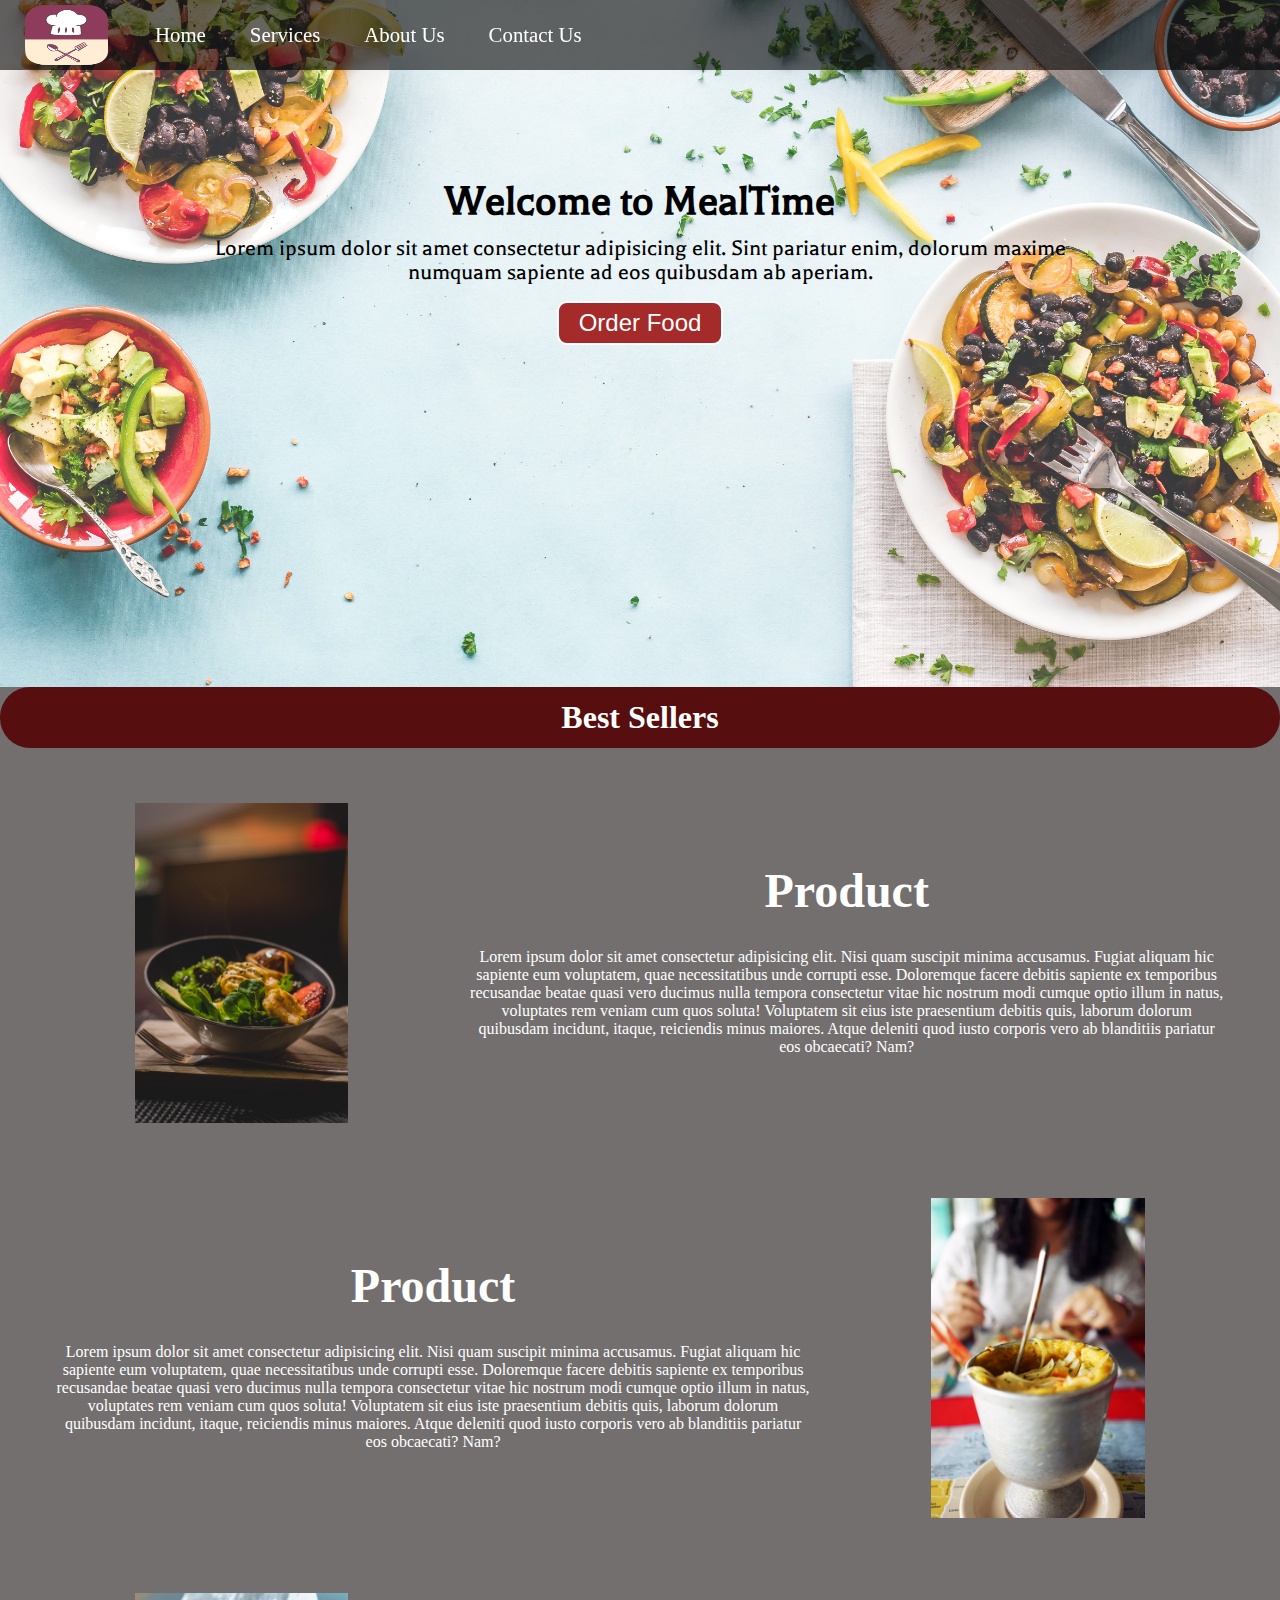
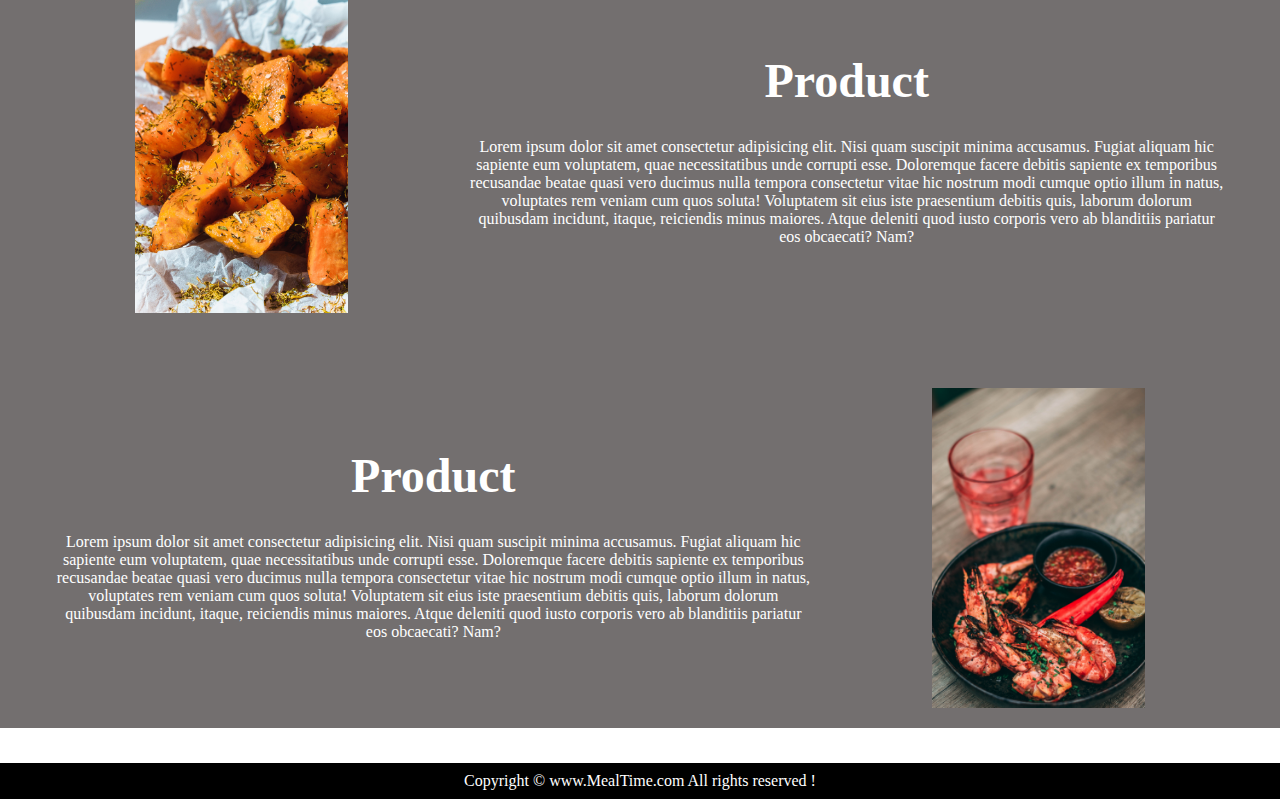
<file: index.html>
<!DOCTYPE html>
<html lang="en">
<head>
    <meta charset="UTF-8">
    <meta name="viewport" content="width=device-width, initial-scale=1.0">
    <title>MealTime</title>
    <link rel="stylesheet" href="index.css">
    <link rel="preconnect" href="https://fonts.googleapis.com">
    <link rel="preconnect" href="https://fonts.gstatic.com" crossorigin>
    <link href="https://fonts.googleapis.com/css2?family=Balthazar&display=swap" rel="stylesheet">
    <link rel="stylesheet" media="screen and (max-width: 1090px )" href="phone.css">
    <script src="index.js"></script>
</head>

<body>
    <nav id="navbar">
        <div id="logo">
            <img src="img/foodlogo.png" alt="error">
        </div>
        <ul>
            <li class="item" onmouseover="mouseOver(this)" onmouseout="mouseOut(this)"><a href="index.html">Home</a></li>
            <li class="item" onmouseover="mouseOver(this)" onmouseout="mouseOut(this)"><a href="services.html">Services</a></li>
            <li class="item" onmouseover="mouseOver(this)" onmouseout="mouseOut(this)"><a href="about.html">About Us</a></li>
            <li class="item" onmouseover="mouseOver(this)" onmouseout="mouseOut(this)"><a href="contact.html">Contact Us</a></li>
        </ul>
    </nav>

    <section id="home">
        <h1 class="h-primary">Welcome to MealTime</h1>
        <p>Lorem ipsum dolor sit amet consectetur adipisicing elit. Sint pariatur enim, dolorum maxime numquam sapiente
            ad eos quibusdam ab aperiam.</p>
        <button id="btn" onmouseover="blue()" onmouseout="black()">Order Food</button>
    </section>

    <section id="best">
        <h1>Best Sellers</h1>
        <div id="best-box">
            <div id="best1" class="Best">
                <img src="img/foodT1.jpg" alt="error">
                <div class="description">
                    <h2>Product</h2>
                    <p>Lorem ipsum dolor sit amet consectetur adipisicing elit. Nisi quam suscipit minima accusamus.
                        Fugiat aliquam hic sapiente eum voluptatem, quae necessitatibus unde corrupti esse. Doloremque
                        facere debitis sapiente ex temporibus recusandae beatae quasi vero ducimus nulla tempora
                        consectetur vitae hic nostrum modi cumque optio illum in natus, voluptates rem veniam cum quos
                        soluta! Voluptatem sit eius iste praesentium debitis quis, laborum dolorum quibusdam incidunt,
                        itaque, reiciendis minus maiores. Atque deleniti quod iusto corporis vero ab blanditiis pariatur
                        eos obcaecati? Nam?</p>
                </div>
            </div>

            <div id="best2" class="Best">
                <div class="description">
                    <h2>Product</h2>
                    <p>Lorem ipsum dolor sit amet consectetur adipisicing elit. Nisi quam suscipit minima accusamus.
                        Fugiat aliquam hic sapiente eum voluptatem, quae necessitatibus unde corrupti esse. Doloremque
                        facere debitis sapiente ex temporibus recusandae beatae quasi vero ducimus nulla tempora
                        consectetur vitae hic nostrum modi cumque optio illum in natus, voluptates rem veniam cum quos
                        soluta! Voluptatem sit eius iste praesentium debitis quis, laborum dolorum quibusdam incidunt,
                        itaque, reiciendis minus maiores. Atque deleniti quod iusto corporis vero ab blanditiis pariatur
                        eos obcaecati? Nam?</p>
                </div>
                <img src="img/foodT2.jpg" alt="error">
            </div>

            <div id="best3" class="Best">
                <img src="img/foodT3.jpg" alt="error">
                <div class="description">
                    <h2>Product</h2>
                    <p>Lorem ipsum dolor sit amet consectetur adipisicing elit. Nisi quam suscipit minima accusamus.
                        Fugiat aliquam hic sapiente eum voluptatem, quae necessitatibus unde corrupti esse. Doloremque
                        facere debitis sapiente ex temporibus recusandae beatae quasi vero ducimus nulla tempora
                        consectetur vitae hic nostrum modi cumque optio illum in natus, voluptates rem veniam cum quos
                        soluta! Voluptatem sit eius iste praesentium debitis quis, laborum dolorum quibusdam incidunt,
                        itaque, reiciendis minus maiores. Atque deleniti quod iusto corporis vero ab blanditiis pariatur
                        eos obcaecati? Nam?</p>
                </div>
            </div>

            <div id="best4" class="Best">
                <div class="description">
                    <h2>Product</h2>
                    <p>Lorem ipsum dolor sit amet consectetur adipisicing elit. Nisi quam suscipit minima accusamus.
                        Fugiat aliquam hic sapiente eum voluptatem, quae necessitatibus unde corrupti esse. Doloremque
                        facere debitis sapiente ex temporibus recusandae beatae quasi vero ducimus nulla tempora
                        consectetur vitae hic nostrum modi cumque optio illum in natus, voluptates rem veniam cum quos
                        soluta! Voluptatem sit eius iste praesentium debitis quis, laborum dolorum quibusdam incidunt,
                        itaque, reiciendis minus maiores. Atque deleniti quod iusto corporis vero ab blanditiis pariatur
                        eos obcaecati? Nam?</p>
                </div>
                <img src="img/foodT4.jpg" alt="error">
            </div>
        </div>
    </section>

    <footer>
        <div class="center">
            Copyright &copy; www.MealTime.com All rights reserved !
        </div>
    </footer>

</body>

</html>
</file>
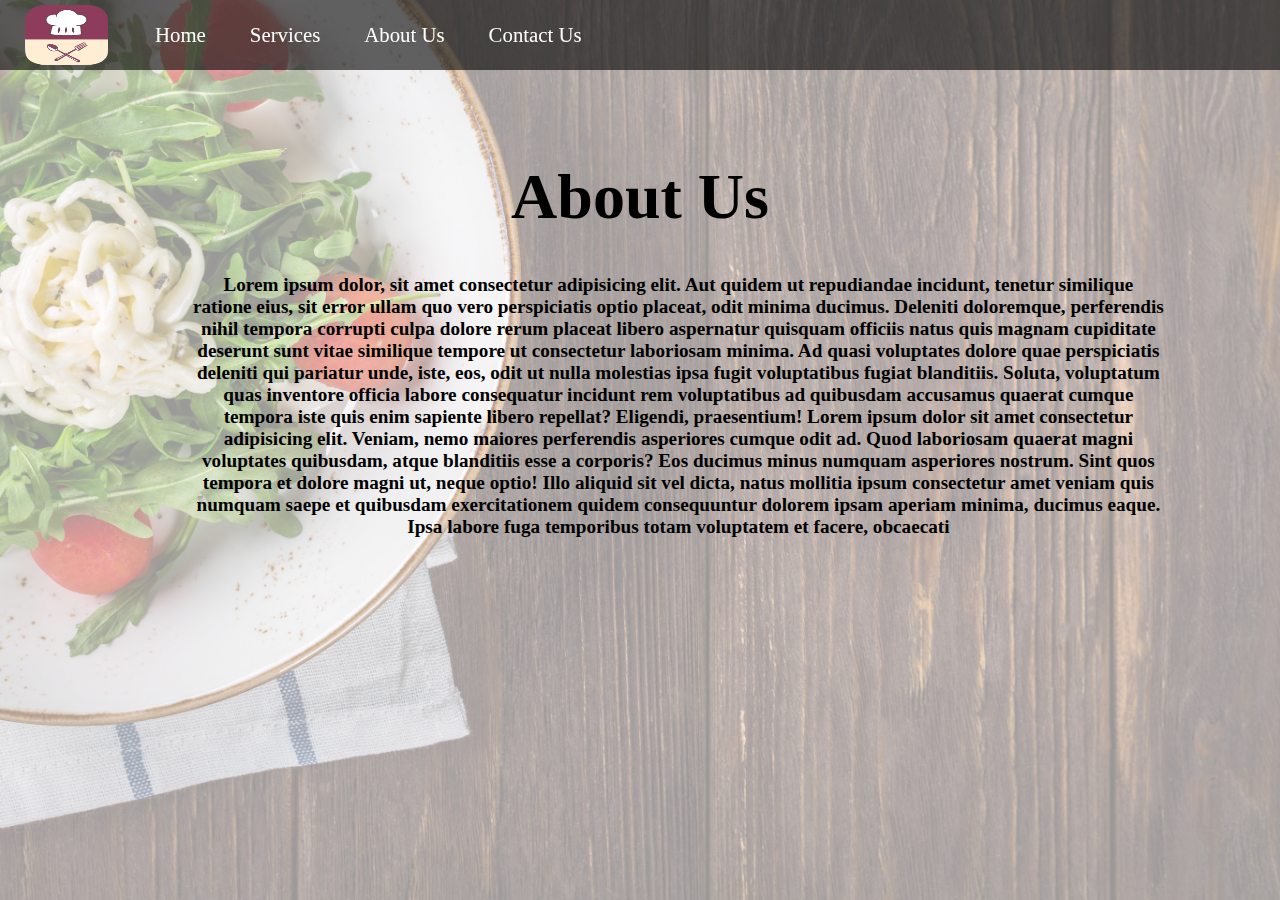
<file: about.html>
<!DOCTYPE html>
<html lang="en">

<head>
    <meta charset="UTF-8">
    <meta name="viewport" content="width=device-width, initial-scale=1.0">
    <title>MealTime</title>
    <link rel="stylesheet" href="index.css">
    <link rel="preconnect" href="https://fonts.googleapis.com">
    <link rel="preconnect" href="https://fonts.gstatic.com" crossorigin>
    <link href="https://fonts.googleapis.com/css2?family=Balthazar&display=swap" rel="stylesheet">
    <link rel="stylesheet" media="screen and (max-width: 1090px )" href="phone.css">
</head>

<body>
    <nav id="navbar">
        <div id="logo">
            <img src="img/foodlogo.png" alt="error">
        </div>
        <ul>
            <li class="item"><a href="index.html">Home</a></li>
            <li class="item"><a href="services.html">Services</a></li>
            <li class="item"><a href="about.html">About Us</a></li>
            <li class="item"><a href="contact.html">Contact Us</a></li>
        </ul>
    </nav>

    <div id="about">
        <h1>About Us</h1>
        <div id="about-box">
            <p>Lorem ipsum dolor, sit amet consectetur adipisicing elit. Aut quidem ut repudiandae incidunt, tenetur
                similique ratione eius, sit error ullam quo vero perspiciatis optio placeat, odit minima ducimus.
                Deleniti doloremque, perferendis nihil tempora corrupti culpa dolore rerum placeat libero aspernatur
                quisquam officiis natus quis magnam cupiditate deserunt sunt vitae similique tempore ut consectetur
                laboriosam minima. Ad quasi voluptates dolore quae perspiciatis deleniti qui pariatur unde, iste, eos,
                odit ut nulla molestias ipsa fugit voluptatibus fugiat blanditiis. Soluta, voluptatum quas inventore
                officia labore consequatur incidunt rem voluptatibus ad quibusdam accusamus quaerat cumque tempora iste
                quis enim sapiente libero repellat? Eligendi, praesentium! Lorem ipsum dolor sit amet consectetur
                adipisicing elit. Veniam, nemo maiores perferendis asperiores cumque odit ad. Quod laboriosam quaerat
                magni voluptates quibusdam, atque blanditiis esse a corporis? Eos ducimus minus numquam asperiores
                nostrum. Sint quos tempora et dolore magni ut, neque optio! Illo aliquid sit vel dicta, natus mollitia
                ipsum consectetur amet veniam quis numquam saepe et quibusdam exercitationem quidem consequuntur dolorem
                ipsam aperiam minima, ducimus eaque. Ipsa labore fuga temporibus totam voluptatem et facere, obcaecati</p>
        </div>
    </div>

</body>

</html>
</file>
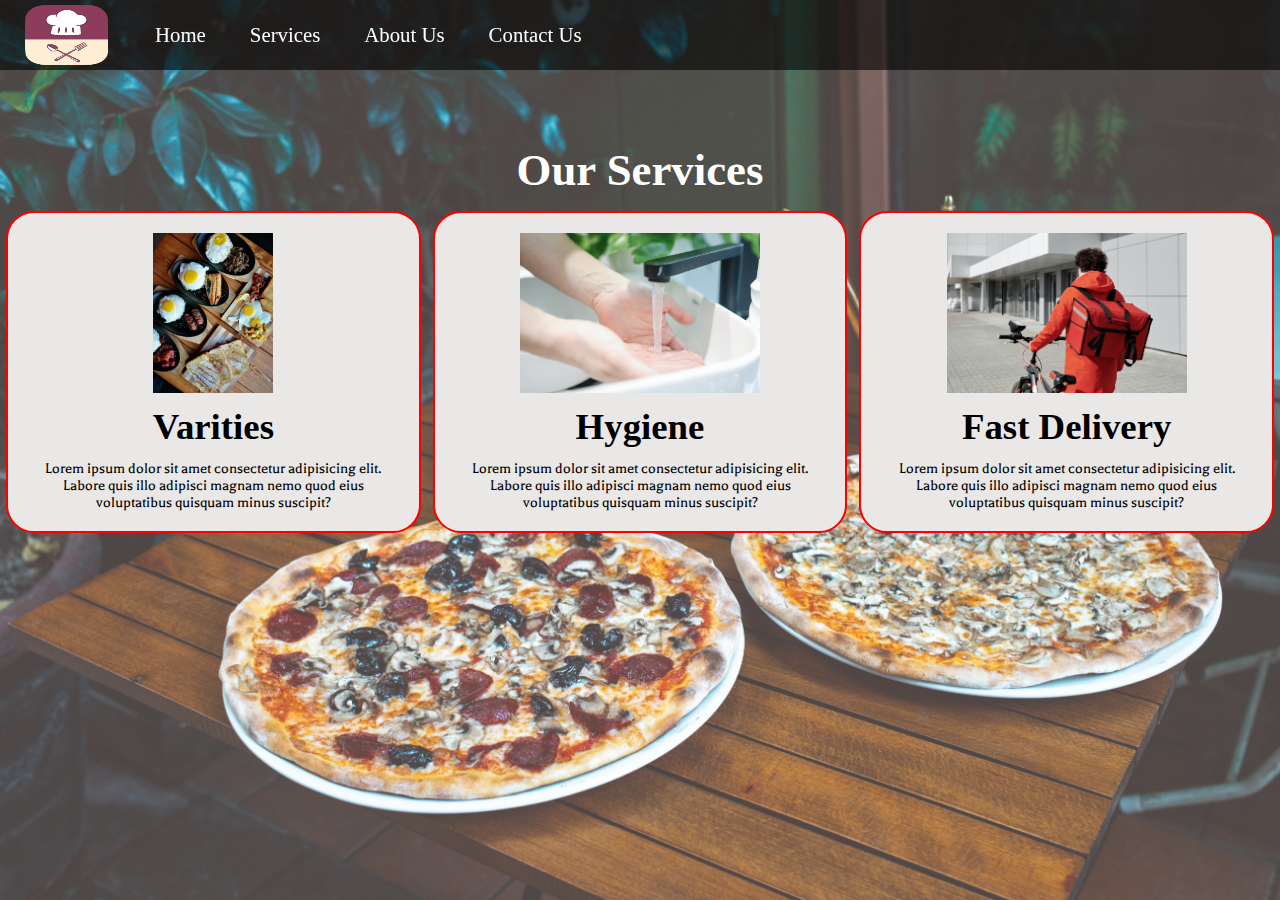
<file: services.html>
<!DOCTYPE html>
<html lang="en">

<head>
    <meta charset="UTF-8">
    <meta name="viewport" content="width=device-width, initial-scale=1.0">
    <title>MealTime</title>
    <link rel="stylesheet" href="index.css">
    <link rel="preconnect" href="https://fonts.googleapis.com">
    <link rel="preconnect" href="https://fonts.gstatic.com" crossorigin>
    <link href="https://fonts.googleapis.com/css2?family=Balthazar&display=swap" rel="stylesheet">
    <link rel="stylesheet" media="screen and (max-width: 1090px )" href="phone.css">
</head>

<body>
    <nav id="navbar">
        <div id="logo">
            <img src="img/foodlogo.png" alt="error">
        </div>
        <ul>
            <li class="item"><a href="index.html">Home</a></li>
            <li class="item"><a href="services.html">Services</a></li>
            <li class="item"><a href="about.html">About Us</a></li>
            <li class="item"><a href="contact.html">Contact Us</a></li>
        </ul>
    </nav>

    <section class="services-container">
        <h1 class="h-primary center">Our Services</h1>
        <div id="services">
            <div class="box">
                <img src="img/service1.jpg" alt="error">
                <h2 class="h-secondary center">Varities</h2>
                <p class="center">Lorem ipsum dolor sit amet consectetur adipisicing elit. Labore quis illo adipisci magnam nemo quod
                    eius voluptatibus quisquam minus suscipit?</p>
            </div>

            <div class="box">
                <img src="img/service2.jpg" alt="error">
                <h2 class="h-secondary center">Hygiene</h2>
                <p class="center">Lorem ipsum dolor sit amet consectetur adipisicing elit. Labore quis illo adipisci magnam nemo quod
                    eius voluptatibus quisquam minus suscipit?</p>
            </div>

            <div class="box">
                <img src="img/service3.jpg" alt="error">
                <h2 class="h-secondary center">Fast Delivery</h2>
                <p class="center">Lorem ipsum dolor sit amet consectetur adipisicing elit. Labore quis illo adipisci magnam nemo quod
                    eius voluptatibus quisquam minus suscipit?</p>
            </div>
        </div>
    </section>

</body>

</html>
</file>
<file: index.css>
*{
    margin: 0;
    padding: 0;
}

/* Navbar */

#navbar{
    display: flex;
    align-items: center;
    position: fixed;
    width: 100%;
}

#navbar::before{
    content: "";
    background-color: black;
    position: absolute;
    height: 100%;
    width: 100%;
    z-index: -1;
    opacity: 0.6;
}

#logo{
    margin: 17px 25px;
    height: 40px;
    margin-top: 5px;
    margin-bottom: 25px;
}

#logo img{
    height: 60px;
    width: 83px;
}

#navbar ul{
    display: flex;
}

#navbar ul li{
    list-style: none;
    font-size: 1.3rem;
}

#navbar ul li a{
    color: white;
    display: block;
    padding: 3px 22px;
    border-radius: 20px;
    text-decoration: none;
}

#navbar ul li a:hover{
    color: black;
    background-color: white;
}

/* Home */

#home{
    display: flex;
    flex-direction: column;
    padding: 160px 200px;
    justify-content: center;
    align-items: center;
    height: 207px;
}

#home::before{
    content: "";
    background: url(/img/food3.jpg) no-repeat center center/cover;
    position: absolute;
    height: 100%;
    width: 100%;
    z-index: -1;
    opacity: 0.8;
}

.h-primary{
    font-size: 2.8rem;
    padding: 12px;
}

.h-secondary{
    font-size: 2.3rem;
    padding: 12px;
}

.center{
    text-align: center;
}

#home h1{
    text-align: center;
    font-family: 'Balthazar', serif;
}

#home p{
    text-align: center;
    font-size: 1.5rem;
    font-family: 'Balthazar', serif;
}

#btn{
    padding: 6px 20px;
    border: 2px solid white;
    background-color: brown;
    color: white;
    margin: 17px;
    font-size: 1.5rem;
    border-radius: 10px;
    cursor: pointer;
}

#best{
    margin-top: 10rem;
    background-color: rgb(115 111 111);
}

#best h1{
    display: flex;
    flex-direction: column;
    justify-content: center;
    align-items: center;
    padding: 12px 0px;
    margin: 12px 0px;
    font-size: 2rem;
    font-weight: bold;
    background-color: rgb(86, 14, 14);
    color: white;
    border-radius: 30px;
}

.Best{
    display: flex;
    margin: 35px;
}

.Best img{
    height: 20rem;
    width: 15rem;
}

#best1 img,
#best3 img{
    margin: 10px 50px;
    padding: 10px 50px;
}

#best2 img,
#best4 img{
    margin: 10px 50px;
    padding: 10px 50px;
}

.description{
    justify-content: center;
    text-align: center;
    color: white;
}

.description h2{
    font-size: 3rem;
    margin-top: 5rem;
}

.description p{
    font-size: 1rem;
    padding: 20px;
    margin-top: 10px;
}

/* Services */

.services-container h1{
    padding-top: 9rem;
    color: white;
}

.services-container::before{
    content: "";
    background: url(/img/food4.jpg) no-repeat center center/cover;
    position: absolute;
    height: 100%;
    width: 100%;
    z-index: -1;
    opacity: 0.8;
}

#services{
    display: flex;
}

#services .box{
    border: 2px solid red;
    padding: 20px;
    margin: 3px 6px;
    border-radius: 28px;
    background: rgb(234, 231, 231);
}

#services .box img{
    height: 160px;
    margin: auto;
    display: block;
    
}

#services .box p{
    font-family: 'Balthazar', serif;
}

/* About Us */

#about{
    display: flex;
    flex-direction: column;
    text-align: center;
}

#about::before{
    content: "";
    background: url(/img/food2.jpg) no-repeat center center/cover;
    position: absolute;
    height: 100%;
    width: 100%;
    z-index: -1;
    opacity: 0.4;
}

#about h1{
    padding-top: 10rem;
    font-size: 4rem;
}

#about-box{
    margin-left: 12rem;
    width: 76%;
}

#about-box p{
    font-size: 1.2rem;
    font-weight: bold;
    padding: 40px 0px;
}

/* Contact */

#contact{
    height: 438.4px;
}

#contact h1{
    padding-top: 90px;
    align-items: center;
}

#contact::before{
    content: "";
    background: url(/img/food1.jpg) no-repeat center center/cover;
    position: absolute;
    height: 100%;
    width: 100%;
    z-index: -1;
    opacity: 0.6;
}

#contact-box{
    display: flex;
    justify-content: center;
    align-items: center;
    padding-bottom: 34px;
}

#contact-box form{
    width: 40%;
}

#contact-box input,
#contact-box textarea{
    width: 100%;
    padding: 0.5rem;
    border-radius: 9px;
    font-size: 1rem;
}

.form-group{
    justify-content: center;
    align-items: center;
}

#contact-box label{
    font-size: 1.3rem;
    font-family: 'Balthazar', serif;
}

/* Footer */

footer{
    background: black;
    color: white;
    padding: 9px 20px;
}
</file>
<file: phone.css>
/* Nvabar */

#navbar{
    display: flex;
    flex-direction: column;
}

#navbar::before{
    content: "";
    background-color: black;
    position: absolute;
    height: 100%;
    width: 100%;
    z-index: -1;
    opacity: 0.6;
}

#navbar ul li a{
    padding: 14px;
    margin: 0px;
}

/* Home */

#home{
    padding-top: 235px;
    padding-right: 120px;
    padding-left: 124px
}

#home::before{
    content: "";
    position: abso4;
    height: 100%;
    width: 100%;
    z-index: -1;
    opacity: 0.5;

}

#home h1{
    padding-top: 8rem;
}

#home p{
    width: 20rem;
}


.Best{
    display: flex;
    flex-direction: column;
    border-radius: 10px;
    border: 2px solid white;
    align-items: center;
}

.description h2{
    margin-top: 2rem;
}

.description p{
    width: 80%;
    margin: auto;
    display: block;
}

/* Services */

#services{
    display: flex;
    flex-direction: column;
    height: 670px;
}

.services-container::before{
    content: "";
    background: url(/img/food4.jpg) no-repeat center center/cover;
    position: absolute;
    height: 210%;
    width: 100%;
    z-index: -1;
    opacity: 0.8;
}

.services-container h1{
    padding-top: 10rem;
}

#services .box{
    margin: 10px;
}

#services .box img{
    width: 50%;
}

/* About Us */

#about-box{
    margin: auto;
    display: block;
    width: 90%;
}

#about::before {
    content: "";
    background: url(/img/food2.jpg) no-repeat center center/cover;
    position: absolute;
    height: 172%;
    width: 100%;
    z-index: -1;
    opacity: 0.4;
}

#about-box p {
    font-size: 1.2rem;
    font-weight: bold;
    padding: 10px 0px;
}

/* Contact Us */

#contact h1 {
    padding-top: 12rem;
}

#contact-box form {
    width: 80%;
    margin-right: 10px;
}
</file>
